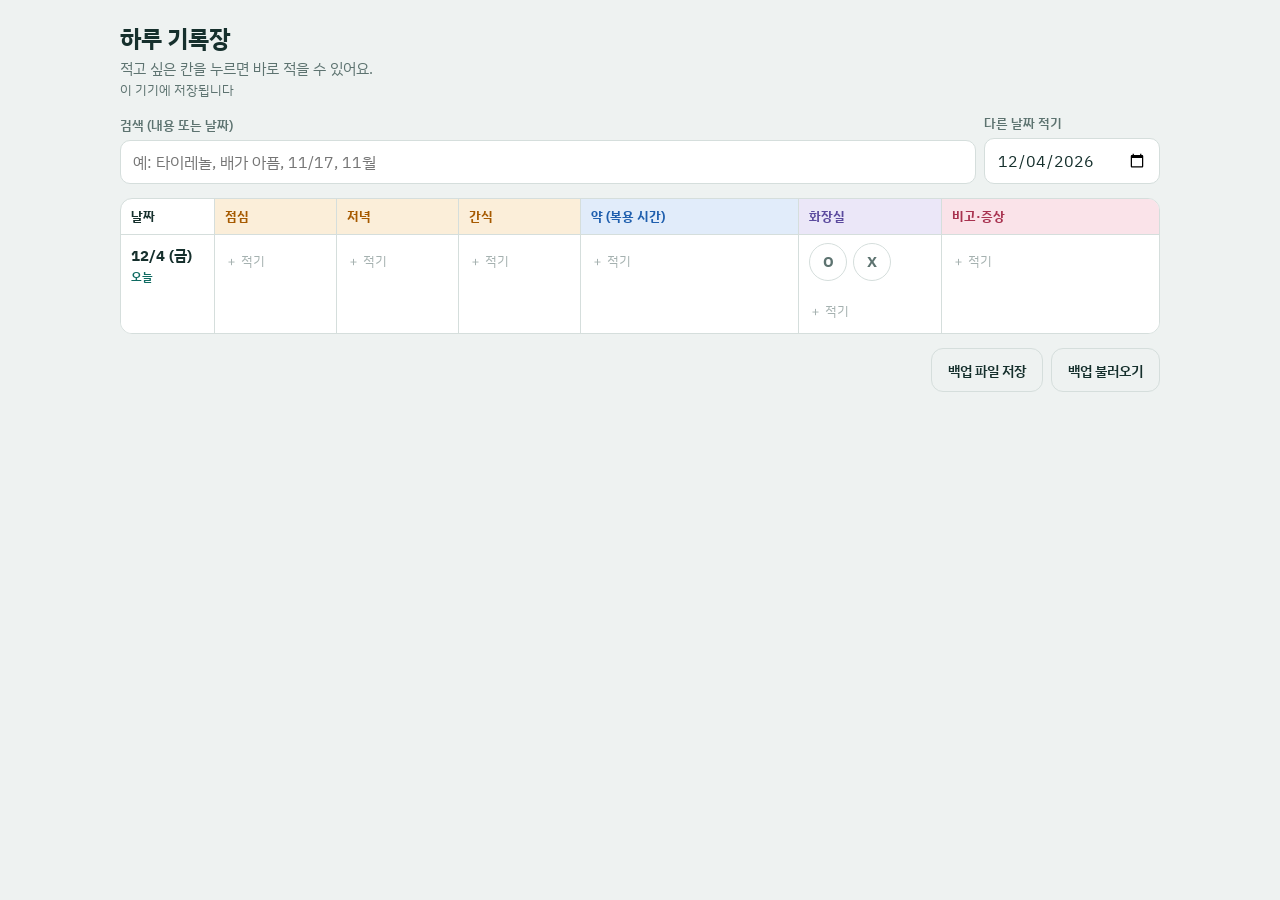
<file: index.html>
<!doctype html>
<html lang="ko">
<head>
<meta charset="utf-8">
<meta name="viewport" content="width=device-width,initial-scale=1,viewport-fit=cover">
<title>하루 기록장</title>
<meta name="description" content="식사, 약, 화장실, 비고를 날짜별 표로 적는 기록장">
<link rel="manifest" href="manifest.webmanifest">
<meta name="theme-color" content="#eef2f1" media="(prefers-color-scheme: light)">
<meta name="theme-color" content="#101a19" media="(prefers-color-scheme: dark)">
<meta name="apple-mobile-web-app-capable" content="yes">
<meta name="apple-mobile-web-app-title" content="하루 기록장">
<link rel="apple-touch-icon" href="icon-192.png">
<link rel="icon" href="icon-192.png">
<link rel="stylesheet" href="https://fonts.googleapis.com/css2?family=IBM+Plex+Sans+KR:wght@400;500;600;700&display=swap">
<style>
:root { padding: env(safe-area-inset-top, 0px) 0 env(safe-area-inset-bottom, 0px); }
body { margin: 0; }
[hidden] { display: none !important; }
.backup { justify-content: flex-end; }
.backup .ghost { height: 44px; font-size: 0.875rem; }
</style>
</head>
<body>
<style>
/* 레이아웃: 표 하나가 전부 — 하루가 한 줄, 칸을 누르면 그 칸에 적는다. 좁은 화면에서는 하루가 카드 한 장. */
:root {
  --bg: #eef2f1;
  --surface: #ffffff;
  --ink: #16302d;
  --muted: #5d7370;
  --line: #d5dedc;
  --accent: #0f6b62;
  --accent-ink: #ffffff;
  --meal: #a65a00;
  --meal-bg: #fbeed9;
  --med: #1f5fae;
  --med-bg: #e1ecfa;
  --wc: #5b4a9e;
  --wc-bg: #ebe7f8;
  --note: #a8324f;
  --note-bg: #fae3e9;
  --danger: #b3261e;
  --font: "IBM Plex Sans KR", "Apple SD Gothic Neo", "Malgun Gothic", system-ui, sans-serif;
}
@media (prefers-color-scheme: dark) {
  :root:not([data-theme="light"]) {
    --bg: #101a19; --surface: #192725; --ink: #e4eeec; --muted: #94aaa6; --line: #2c3f3c;
    --accent: #55c4b6; --accent-ink: #06211e;
    --meal: #f0b45e; --meal-bg: #3a2c12; --med: #8ab8f5; --med-bg: #172c47;
    --wc: #b9aaf2; --wc-bg: #2a2447;
    --note: #f29bb0; --note-bg: #42202a; --danger: #ff8a80; color-scheme: dark;
  }
}
:root[data-theme="dark"] {
  --bg: #101a19; --surface: #192725; --ink: #e4eeec; --muted: #94aaa6; --line: #2c3f3c;
  --accent: #55c4b6; --accent-ink: #06211e;
  --meal: #f0b45e; --meal-bg: #3a2c12; --med: #8ab8f5; --med-bg: #172c47;
  --wc: #b9aaf2; --wc-bg: #2a2447;
  --note: #f29bb0; --note-bg: #42202a; --danger: #ff8a80; color-scheme: dark;
}
* { box-sizing: border-box; }
body {
  background: var(--bg); color: var(--ink); font-family: var(--font);
  font-size: 16px; line-height: 1.5;
  padding-block: 20px 48px;
  padding-left: max(16px, env(safe-area-inset-left, 0px));
  padding-right: max(16px, env(safe-area-inset-right, 0px));
}
.wrap { max-width: 1040px; margin: 0 auto; display: flex; flex-direction: column; gap: 14px; }
button, input, textarea { font: inherit; color: inherit; }
button { cursor: pointer; }
:focus-visible { outline: 2px solid var(--accent); outline-offset: 2px; }

header h1 { margin: 0; font-size: 1.5rem; font-weight: 700; letter-spacing: -0.01em; }
.hint { margin: 2px 0 0; color: var(--muted); font-size: 0.9375rem; }
.status { font-size: 0.8125rem; color: var(--muted); min-height: 1.2em; }
.status.warn { color: var(--danger); }

.tools { display: flex; gap: 8px; flex-wrap: wrap; align-items: end; }
.field { display: flex; flex-direction: column; gap: 4px; min-width: 0; }
.field.grow { flex: 1 1 200px; }
label, .lbl { font-size: 0.8125rem; font-weight: 600; color: var(--muted); }
input[type="text"], input[type="time"], input[type="date"], input[type="search"], textarea {
  width: 100%; min-height: 44px; padding: 9px 12px; border-radius: 10px;
  border: 1px solid var(--line); background: var(--surface);
}
input[type="time"], input[type="date"] { width: auto; min-width: 11em; font-variant-numeric: tabular-nums; }
textarea { resize: vertical; }

/* 표 */
.tablewrap { border: 1px solid var(--line); border-radius: 12px; background: var(--surface); overflow: hidden; }
table { border-collapse: collapse; width: 100%; table-layout: fixed; font-size: 0.9375rem; }
th, td { text-align: left; vertical-align: top; border-top: 1px solid var(--line); border-left: 1px solid var(--line); padding: 0; }
thead th { border-top: 0; padding: 8px 10px; font-size: 0.8125rem; font-weight: 700; }
th:first-child, td:first-child { border-left: 0; }
col.c-date { width: 6.2em; } col.c-wc { width: 9.5em; } col.c-med { width: 21%; } col.c-note { width: 21%; }
th.h-meal { color: var(--meal); background: var(--meal-bg); }
th.h-med { color: var(--med); background: var(--med-bg); }
th.h-wc { color: var(--wc); background: var(--wc-bg); }
th.h-note { color: var(--note); background: var(--note-bg); }
tbody th { padding: 10px; font-weight: 700; font-variant-numeric: tabular-nums; white-space: nowrap; }
tbody th small { display: block; font-size: 0.75rem; font-weight: 600; color: var(--accent); }
tbody th, tbody td { background: color-mix(in srgb, var(--ink) 7%, var(--surface)); }
tr.today th, tr.today td { background: var(--surface); }
.cell {
  display: block; width: 100%; min-height: 52px; height: 100%; padding: 8px 10px; text-align: left;
  border: 0; background: none; overflow-wrap: anywhere;
}
.cell:hover { background: color-mix(in srgb, var(--accent) 10%, transparent); }
.cell div + div { margin-top: 4px; }
.cell .t { font-variant-numeric: tabular-nums; font-weight: 600; color: var(--muted); margin-right: 4px; }
.cell .plus { color: var(--muted); opacity: .55; font-size: 0.8125rem; }
td.note .cell { color: var(--note); }
.ox { display: flex; gap: 6px; padding: 8px 10px; }
.ox button {
  width: 38px; height: 38px; border-radius: 50%; border: 1px solid var(--line); background: transparent;
  font-weight: 700; color: var(--muted);
}
.ox button[aria-pressed="true"] { background: var(--wc); border-color: var(--wc); color: var(--surface); }
.ox button[data-ox="X"][aria-pressed="true"] { background: var(--note); border-color: var(--note); }
.wcwrap { display: flex; flex-wrap: wrap; align-items: center; }
.wcwrap .cell { flex: 1 1 5em; width: auto; min-height: 44px; color: var(--wc); }
.empty { color: var(--muted); font-size: 0.9375rem; padding: 12px; margin: 0; }
.linkbtn { border: 0; background: none; padding: 8px 0; color: var(--accent); font-weight: 600; font-size: 0.875rem; align-self: flex-start; }

/* 좁은 화면: 하루가 카드 한 장 */
@media (max-width: 700px) {
  .tablewrap { border: 0; background: none; border-radius: 0; overflow: visible; }
  table, tbody, tr, td, tbody th { display: block; }
  thead, colgroup { display: none; }
  tr { background: var(--surface); border: 1px solid var(--line); border-radius: 12px; overflow: hidden; margin-bottom: 12px; }
  th, td { border-left: 0; }
  tbody th { border-top: 0; font-size: 1rem; }
  tbody th small { display: inline; margin-left: 6px; }
  td { display: grid; grid-template-columns: 4.6em 1fr; align-items: stretch; }
  td::before { content: attr(data-label); padding: 10px; font-size: 0.8125rem; font-weight: 700; }
  td.meal::before { color: var(--meal); background: var(--meal-bg); }
  td.med::before { color: var(--med); background: var(--med-bg); }
  td.wc::before { color: var(--wc); background: var(--wc-bg); }
  td.note::before { color: var(--note); background: var(--note-bg); }
  .cell { min-height: 44px; }
}

/* 입력 창 */
dialog {
  border: 1px solid var(--line); border-radius: 16px; padding: 20px; width: min(460px, calc(100% - 32px));
  background: var(--surface); color: var(--ink); max-height: calc(100% - 32px); overflow-y: auto;
}
dialog::backdrop { background: rgba(8, 20, 18, .55); }
dialog h2 { margin: 0 0 12px; font-size: 1.125rem; font-weight: 700; text-wrap: balance; }
dialog h2 small { display: block; font-size: 0.8125rem; font-weight: 600; color: var(--muted); }
dialog input, dialog textarea { background: var(--bg); }
form { display: flex; flex-direction: column; gap: 12px; }
.row { display: flex; gap: 8px; align-items: end; flex-wrap: wrap; }
.chips { display: flex; flex-wrap: wrap; gap: 6px; }
.chip {
  min-height: 36px; padding: 4px 12px; border-radius: 18px; border: 1px solid var(--line);
  background: transparent; font-size: 0.875rem; color: var(--muted);
}
.chip[aria-pressed="true"] { background: var(--ink); color: var(--surface); border-color: var(--ink); }
.primary { height: 48px; border: 0; border-radius: 12px; background: var(--accent); color: var(--accent-ink); font-weight: 700; flex: 1; }
.ghost { height: 48px; padding: 0 16px; border-radius: 12px; border: 1px solid var(--line); background: transparent; font-weight: 600; }
.have { list-style: none; margin: 0 0 14px; padding: 0; border: 1px solid var(--line); border-radius: 10px; }
.have li { display: flex; gap: 10px; align-items: baseline; padding: 8px 12px; border-top: 1px solid var(--line); }
.have li:first-child { border-top: 0; }
.have .what { flex: 1; min-width: 0; overflow-wrap: anywhere; }
.have .what small { display: block; color: var(--note); }
.have button { border: 0; background: none; padding: 4px 0; font-size: 0.8125rem; color: var(--muted); text-decoration: underline; text-underline-offset: 3px; white-space: nowrap; }
.have button.sure { color: var(--danger); font-weight: 700; }
</style>

<div class="wrap">
  <header>
    <h1>하루 기록장</h1>
    <p class="hint">적고 싶은 칸을 누르면 바로 적을 수 있어요.</p>
    <div class="status" id="status" role="status">기록을 불러오는 중…</div>
  </header>

  <div class="tools">
    <div class="field grow">
      <label for="q">검색 (내용 또는 날짜)</label>
      <input type="search" id="q" placeholder="예: 타이레놀, 배가 아픔, 11/17, 11월">
    </div>
    <div class="field">
      <label for="addDate">다른 날짜 적기</label>
      <input type="date" id="addDate">
    </div>
  </div>

  <div id="table"></div>
  <div class="tools backup">
    <button class="ghost" type="button" id="exportBtn">백업 파일 저장</button>
    <button class="ghost" type="button" id="importBtn">백업 불러오기</button>
    <input type="file" id="importFile" accept="application/json,.json" hidden>
  </div>
  <button class="linkbtn" id="more" type="button" hidden>이전 기록 더 보기</button>
</div>

<dialog id="dlg" aria-labelledby="dlgTitle">
  <h2 id="dlgTitle"></h2>
  <ul class="have" id="have" hidden></ul>
  <form id="form" autocomplete="off">
    <div class="row" id="medRow">
      <div class="field">
        <label for="fTime">복용 시간</label>
        <input type="time" id="fTime">
      </div>
      <div class="field grow">
        <span class="lbl" id="subLbl">복용 시점 (선택)</span>
        <div class="chips" id="subChips" role="group" aria-labelledby="subLbl"></div>
      </div>
    </div>
    <div class="field">
      <label for="fText" id="textLbl">먹은 것</label>
      <input type="text" id="fText" maxlength="300">
      <div class="chips" id="recent" aria-label="자주 쓰는 항목"></div>
    </div>
    <div class="field" id="memoField">
      <label for="fMemo">비고 (선택)</label>
      <textarea id="fMemo" rows="2" maxlength="500"></textarea>
    </div>
    <div class="row">
      <button class="primary" type="submit" id="submitBtn">저장</button>
      <button class="ghost" type="button" id="closeBtn">닫기</button>
    </div>
  </form>
</dialog>

<script>
(() => {
  const $ = (id) => document.getElementById(id);
  const SLOTS = ["점심", "저녁", "간식"];
  const SLOT_TIME = { 아침: "08:00", 점심: "12:30", 저녁: "18:30", 간식: "15:30" };
  const MED_SUBS = ["식전", "식후", "취침 전"];
  const DAYS = ["일", "월", "화", "수", "목", "금", "토"];
  const LS_KEY = "daily-log-v1";

  const pad = (n) => String(n).padStart(2, "0");
  const ymd = (d) => `${d.getFullYear()}-${pad(d.getMonth() + 1)}-${pad(d.getDate())}`;
  const parse = (s) => { const [y, m, d] = s.split("-").map(Number); return new Date(y, m - 1, d); };
  const nowHM = () => { const d = new Date(); return `${pad(d.getHours())}:${pad(d.getMinutes())}`; };
  const niceDate = (s) => { const d = parse(s); return `${d.getMonth() + 1}월 ${d.getDate()}일 ${DAYS[d.getDay()]}요일`; };
  const esc = (s) => String(s ?? "").replace(/[&<>"']/g, (c) => ({ "&": "&amp;", "<": "&lt;", ">": "&gt;", '"': "&quot;", "'": "&#39;" }[c]));
  const mealSlot = (hm) => { const h = +hm.slice(0, 2); return h < 15 ? "점심" : h < 21 ? "저녁" : "간식"; };
  // 날짜 검색용: 2026-11-17, 2026.11.17, 11/17, 11-17, 11.17, 11월17일, 화요일
  const dateWords = (s) => { const d = parse(s), m = d.getMonth() + 1, n = d.getDate(); return `${s} ${s.replace(/-/g, ".")} ${s.replace(/-/g, "/")} ${m}/${n} ${m}-${n} ${m}.${n} ${pad(m)}/${pad(n)} ${pad(m)}.${pad(n)} ${d.getFullYear()}년${m}월${n}일 ${DAYS[d.getDay()]}요일`; };
  const slotOf = (e) => SLOTS.includes(e.sub) ? e.sub : mealSlot(e.time || "12:00");

  const state = {
    days: {},          // "YYYY-MM-DD" -> { entries:[{id,type,time,sub,text,memo}], toilet:"O"|"X"|"" }
    extra: new Set(),  // 기록은 없지만 표에 띄워 둔 날짜
    shown: 31,
    col: null,         // db collection, null이면 이 기기에만 저장
    dlg: null,         // { date, kind:"meal"|"med"|"note", slot, sub, editId, confirmId }
  };
  const dirty = new Map();
  let chain = Promise.resolve();
  const day = (date) => state.days[date] || { entries: [], toilet: "", toiletNote: "" };
  const hasData = (d) => d.entries.length > 0 || !!d.toilet || !!d.toiletNote;

  /* ---------- 저장 ---------- */
  function setStatus(msg, warn) { const el = $("status"); el.textContent = msg; el.classList.toggle("warn", !!warn); }

  function commit(date, d) {
    d = { toiletNote: day(date).toiletNote || "", ...d };
    if (hasData(d)) state.days[date] = d; else { delete state.days[date]; state.extra.add(date); }
    const body = hasData(d) ? { date, entries: d.entries.map((e) => ({ ...e })), toilet: d.toilet || "", toiletNote: d.toiletNote || "" } : null;
    render();
    if (!state.col) {
      try { localStorage.setItem(LS_KEY, JSON.stringify(state.days)); setStatus("저장됨 · 이 기기에 보관"); }
      catch { setStatus("저장하지 못했어요. 브라우저 저장 공간을 확인해 주세요.", true); }
      return;
    }
    dirty.set(date, (dirty.get(date) || 0) + 1);
    setStatus("저장 중…");
    chain = chain.then(async () => {
      const ref = state.col.doc(date);
      const write = () => body ? ref.set(body) : ref.delete();
      try {
        try { await write(); }
        catch (e) { if (e && e.code === "unavailable") { await new Promise((r) => setTimeout(r, 800 + Math.random() * 800)); await write(); } else throw e; }
        setStatus("저장됨");
      } catch (e) {
        const c = e && e.code;
        setStatus(c === "quota_exceeded" ? "저장 공간이 가득 찼어요. 오래된 기록을 지워 주세요."
          : c === "invalid_argument" ? "이 계정으로는 저장할 수 없어요. 편집 권한이 필요합니다."
          : "저장하지 못했어요. 연결을 확인하고 다시 시도해 주세요.", true);
      } finally {
        const n = (dirty.get(date) || 1) - 1;
        n ? dirty.set(date, n) : dirty.delete(date);
      }
    });
  }

  const normalize = (raw) => ({
    entries: Array.isArray(raw && raw.entries) ? raw.entries.map((e) => ({ ...e })) : (Array.isArray(raw) ? raw.map((e) => ({ ...e })) : []),
    toilet: raw && (raw.toilet === "O" || raw.toilet === "X") ? raw.toilet : "",
    toiletNote: raw && typeof raw.toiletNote === "string" ? raw.toiletNote : "",
  });

  async function boot() {
    let db = null, uid = null;
    try {
      if (window.claude && window.claude.use) {
        const [d, u] = await Promise.all([window.claude.use("db"), window.claude.use("user")]);
        uid = u ? await u.id() : null;
        db = d;
      }
    } catch { /* 아래에서 기기 저장으로 대체 */ }

    if (db && uid) {
      state.col = db.collection("data/users/" + uid);
      const timer = setTimeout(() => setStatus("아직 기록을 불러오지 못했어요. 연결을 확인해 주세요.", true), 10000);
      state.col.onSnapshot((snap) => {
        if (!snap.metadata.fromCache) { clearTimeout(timer); if (!dirty.size) setStatus("저장됨"); }
        const next = {};
        snap.docs.forEach((doc) => { const d = normalize(doc.data()); if (hasData(d)) next[doc.id] = d; });
        dirty.forEach((_, date) => { if (state.days[date]) next[date] = state.days[date]; else delete next[date]; });
        state.days = next;
        render();
        if (state.dlg && $("dlg").open) renderHave();
      }, () => { clearTimeout(timer); setStatus("기록을 불러올 수 없어요. 페이지를 다시 열어 주세요.", true); });
    } else {
      try {
        const raw = JSON.parse(localStorage.getItem(LS_KEY) || "{}") || {};
        Object.keys(raw).forEach((k) => { const d = normalize(raw[k]); if (hasData(d)) state.days[k] = d; });
      } catch { state.days = {}; }
      setStatus("이 기기에 저장됩니다");
      render();
    }
  }

  /* ---------- 표 ---------- */
  function render() {
    const today = ymd(new Date());
    const q = $("q").value.trim().toLowerCase();
    const set = new Set([today, ...state.extra, ...Object.keys(state.days)]);
    let dates = [...set].sort().reverse();
    if (q) dates = dates.filter((d) => dateWords(d).includes(q.replace(/\s+/g, "")) || day(d).entries.some((e) => `${e.text} ${e.memo || ""} ${e.sub || ""}`.toLowerCase().includes(q)) || (day(d).toiletNote || "").toLowerCase().includes(q));
    const total = dates.length;
    dates = dates.slice(0, state.shown);
    $("more").hidden = total <= state.shown;

    if (!dates.length) { $("table").innerHTML = `<p class="empty">검색 결과가 없어요.</p>`; return; }

    const plus = `<span class="plus">＋ 적기</span>`;
    const cellBtn = (date, key, label, items) =>
      `<button type="button" class="cell" data-date="${date}" data-cell="${key}" aria-label="${niceDate(date)} ${label} 적기">${items.length ? items.map((x) => `<div>${x}</div>`).join("") : plus}</button>`;

    const rows = dates.map((date) => {
      const d = day(date);
      const meals = { 점심: [], 저녁: [], 간식: [] }, meds = [], notes = [];
      d.entries.forEach((e) => {
        if (e.type === "meal") meals[slotOf(e)].push(esc(e.text));
        else if (e.type === "med") meds.push(`<span class="t">${esc(e.time)}</span>${esc(e.text)}${e.sub ? ` (${esc(e.sub)})` : ""}`);
        else notes.push(esc(e.text));
        if (e.memo) notes.push(`${esc(e.text)} → ${esc(e.memo)}`);
      });
      const dt = parse(date);
      return `<tr class="${date === today ? "today" : ""}">
        <th scope="row">${dt.getMonth() + 1}/${dt.getDate()} (${DAYS[dt.getDay()]})${date === today ? "<small>오늘</small>" : ""}</th>
        ${SLOTS.map((s) => `<td class="meal" data-label="${s}">${cellBtn(date, "meal:" + s, s, meals[s])}</td>`).join("")}
        <td class="med" data-label="약">${cellBtn(date, "med", "약", meds)}</td>
        <td class="wc" data-label="화장실"><div class="wcwrap"><div class="ox" role="group" aria-label="${niceDate(date)} 화장실">
          <button type="button" data-date="${date}" data-ox="O" aria-pressed="${d.toilet === "O"}" aria-label="갔음">O</button>
          <button type="button" data-date="${date}" data-ox="X" aria-pressed="${d.toilet === "X"}" aria-label="못 감">X</button>
        </div>${cellBtn(date, "wc", "화장실 상태", d.toiletNote ? [esc(d.toiletNote)] : [])}</div></td>
        <td class="note" data-label="비고">${cellBtn(date, "note", "비고", notes)}</td>
      </tr>`;
    });

    $("table").innerHTML = `<div class="tablewrap"><table>
      <colgroup><col class="c-date"><col><col><col><col class="c-med"><col class="c-wc"><col class="c-note"></colgroup>
      <thead><tr><th>날짜</th>${SLOTS.map((s) => `<th class="h-meal">${s}</th>`).join("")}<th class="h-med">약 (복용 시간)</th><th class="h-wc">화장실</th><th class="h-note">비고·증상</th></tr></thead>
      <tbody>${rows.join("")}</tbody></table></div>`;
  }

  $("table").addEventListener("click", (ev) => {
    const ox = ev.target.closest("[data-ox]");
    if (ox) {
      const d = day(ox.dataset.date);
      commit(ox.dataset.date, { entries: d.entries, toilet: d.toilet === ox.dataset.ox ? "" : ox.dataset.ox });
      return;
    }
    const c = ev.target.closest("[data-cell]"); if (!c) return;
    const [kind, slot] = c.dataset.cell.split(":");
    openDlg(c.dataset.date, kind, slot || "");
  });
  $("q").addEventListener("input", () => { state.shown = 31; render(); });
  $("more").addEventListener("click", () => { state.shown += 31; render(); });
  $("addDate").addEventListener("change", (ev) => {
    const v = ev.target.value; if (!/^\d{4}-\d{2}-\d{2}$/.test(v)) return;
    state.extra.add(v); $("q").value = ""; state.shown = Math.max(state.shown, 400); ev.target.value = ymd(new Date());
    render();
    const btn = document.querySelector(`.cell[data-date="${v}"]`);
    if (btn) btn.closest("tr").scrollIntoView({ block: "center", behavior: "smooth" });
  });

  /* ---------- 입력 창 ---------- */
  const inCell = (e) => {
    const g = state.dlg;
    return g.kind === "meal" ? e.type === "meal" && slotOf(e) === g.slot : e.type === g.kind;
  };

  function openDlg(date, kind, slot) {
    state.dlg = { date, kind, slot, sub: "", editId: null, confirmId: null };
    const name = kind === "meal" ? slot : kind === "med" ? "약" : kind === "wc" ? "화장실 상태" : "비고·증상";
    $("dlgTitle").innerHTML = `<small>${niceDate(date)}</small>${name}`;
    $("textLbl").textContent = kind === "meal" ? "먹은 것" : kind === "med" ? "약 이름" : kind === "wc" ? "어떤 상태였나요 (비우고 저장하면 지워져요)" : "내용";
    $("fText").placeholder = kind === "meal" ? "예: 김치찌개, 밥 반 공기" : kind === "med" ? "예: 타이레놀 1정" : kind === "wc" ? "예: 묽음, 딱딱함, 배 아픔" : "예: 오후부터 두통";
    $("fMemo").placeholder = kind === "meal" ? "예: 먹고 배가 아픔" : "예: 먹고 메스꺼움";
    $("medRow").hidden = kind !== "med";
    $("memoField").hidden = kind === "note" || kind === "wc";
    clearForm();
    if (kind === "wc") $("fText").value = day(date).toiletNote || "";
    renderHave(); renderRecent();
    $("dlg").showModal();
    $("fText").focus();
  }

  function clearForm() {
    const g = state.dlg;
    g.editId = null; g.sub = "";
    $("fText").value = ""; $("fMemo").value = "";
    $("fTime").value = nowHM();
    $("submitBtn").textContent = "저장";
    renderSubs();
  }
  function renderSubs() {
    $("subChips").innerHTML = MED_SUBS.map((s) => `<button type="button" class="chip" data-sub="${s}" aria-pressed="${s === state.dlg.sub}">${s}</button>`).join("");
  }
  function renderHave() {
    const g = state.dlg, list = day(g.date).entries.filter(inCell);
    $("have").hidden = !list.length;
    $("have").innerHTML = list.map((e) => `<li>
      <span class="what">${e.type === "med" ? `<b>${esc(e.time)}</b> ` : ""}${esc(e.text)}${e.type === "med" && e.sub ? ` (${esc(e.sub)})` : ""}${e.memo ? `<small>비고: ${esc(e.memo)}</small>` : ""}</span>
      <button type="button" data-edit="${esc(e.id)}">수정</button>
      <button type="button" data-del="${esc(e.id)}" class="${g.confirmId === e.id ? "sure" : ""}">${g.confirmId === e.id ? "한 번 더 누르면 삭제" : "삭제"}</button>
    </li>`).join("");
  }
  function renderRecent() {
    const g = state.dlg, box = $("recent");
    if (g.kind === "note") { box.innerHTML = ""; return; }
    const count = new Map();
    Object.keys(state.days).sort().reverse().slice(0, 60).forEach((d) => {
      if (g.kind === "wc") { const t = state.days[d].toiletNote; if (t) count.set(t, (count.get(t) || 0) + 1); return; }
      state.days[d].entries.forEach((e) => { if (e.type === g.kind && e.text) count.set(e.text, (count.get(e.text) || 0) + 1); });
    });
    const top = [...count.entries()].sort((a, b) => b[1] - a[1]).slice(0, 5).map((x) => x[0]);
    box.innerHTML = top.map((s) => `<button type="button" class="chip" data-fill="${esc(s)}">${esc(s)}</button>`).join("");
  }

  $("have").addEventListener("click", (ev) => {
    const b = ev.target.closest("button"); if (!b) return;
    const g = state.dlg, d = day(g.date);
    if (b.dataset.edit) {
      const e = d.entries.find((x) => x.id === b.dataset.edit); if (!e) return;
      g.editId = e.id; g.confirmId = null; g.sub = e.type === "med" ? (e.sub || "") : "";
      $("fText").value = e.text; $("fMemo").value = e.memo || ""; $("fTime").value = e.time || nowHM();
      $("submitBtn").textContent = "수정 저장";
      renderSubs(); renderHave(); $("fText").focus();
    } else if (b.dataset.del) {
      if (g.confirmId !== b.dataset.del) { g.confirmId = b.dataset.del; renderHave(); return; }
      g.confirmId = null;
      if (g.editId === b.dataset.del) clearForm();
      commit(g.date, { entries: d.entries.filter((x) => x.id !== b.dataset.del), toilet: d.toilet });
      renderHave();
    }
  });
  $("subChips").addEventListener("click", (ev) => {
    const b = ev.target.closest("button"); if (!b) return;
    state.dlg.sub = state.dlg.sub === b.dataset.sub ? "" : b.dataset.sub; renderSubs();
  });
  $("recent").addEventListener("click", (ev) => {
    const b = ev.target.closest("button"); if (!b) return;
    $("fText").value = b.dataset.fill; $("fText").focus();
  });

  $("form").addEventListener("submit", (ev) => {
    ev.preventDefault();
    const g = state.dlg, text = $("fText").value.trim();
    if (g.kind === "wc") { const w = day(g.date); commit(g.date, { entries: w.entries, toilet: w.toilet, toiletNote: text }); $("dlg").close(); return; }
    if (!text) { $("fText").focus(); return; }
    const d = day(g.date);
    const old = g.editId ? d.entries.find((x) => x.id === g.editId) : null;
    const entry = {
      id: g.editId || (Date.now().toString(36) + Math.random().toString(36).slice(2, 6)),
      type: g.kind,
      time: g.kind === "med" ? ($("fTime").value || nowHM()) : g.kind === "meal" ? SLOT_TIME[g.slot] : (old ? old.time : nowHM()),
      sub: g.kind === "meal" ? g.slot : g.kind === "med" ? g.sub : "",
      text,
      memo: g.kind === "note" ? "" : $("fMemo").value.trim(),
    };
    const entries = d.entries.filter((e) => e.id !== entry.id);
    entries.push(entry);
    entries.sort((a, b) => (a.time || "").localeCompare(b.time || ""));
    commit(g.date, { entries, toilet: d.toilet });
    $("dlg").close();
  });
  $("closeBtn").addEventListener("click", () => $("dlg").close());
  $("dlg").addEventListener("click", (ev) => { if (ev.target === $("dlg")) $("dlg").close(); });

  /* ---------- 백업 ---------- */
  $("exportBtn").addEventListener("click", () => {
    const blob = new Blob([JSON.stringify({ app: "daily-log", version: 1, days: state.days }, null, 2)], { type: "application/json" });
    const a = document.createElement("a");
    a.href = URL.createObjectURL(blob); a.download = "하루기록장-백업-" + ymd(new Date()) + ".json";
    document.body.appendChild(a); a.click(); a.remove();
    setTimeout(() => URL.revokeObjectURL(a.href), 5000);
    setStatus("백업 파일을 저장했어요");
  });
  $("importBtn").addEventListener("click", () => $("importFile").click());
  $("importFile").addEventListener("change", async (ev) => {
    const f = ev.target.files[0]; ev.target.value = ""; if (!f) return;
    try {
      const raw = JSON.parse(await f.text());
      const src = raw && raw.days && typeof raw.days === "object" ? raw.days : null;
      if (!src) throw new Error("format");
      let n = 0;
      Object.keys(src).forEach((k) => {
        if (!/^\d{4}-\d{2}-\d{2}$/.test(k)) return;
        const d = normalize(src[k]); if (hasData(d)) { state.days[k] = d; n++; }
      });
      localStorage.setItem(LS_KEY, JSON.stringify(state.days));
      render(); setStatus(n + "일치 기록을 불러왔어요");
    } catch { setStatus("불러오지 못했어요. 하루 기록장 백업 파일(.json)인지 확인해 주세요.", true); }
  });

  $("addDate").value = ymd(new Date());
  render();
  boot();
  if ("serviceWorker" in navigator) navigator.serviceWorker.register("sw.js").catch(() => {});
})();
</script>

</body>
</html>
</file>
